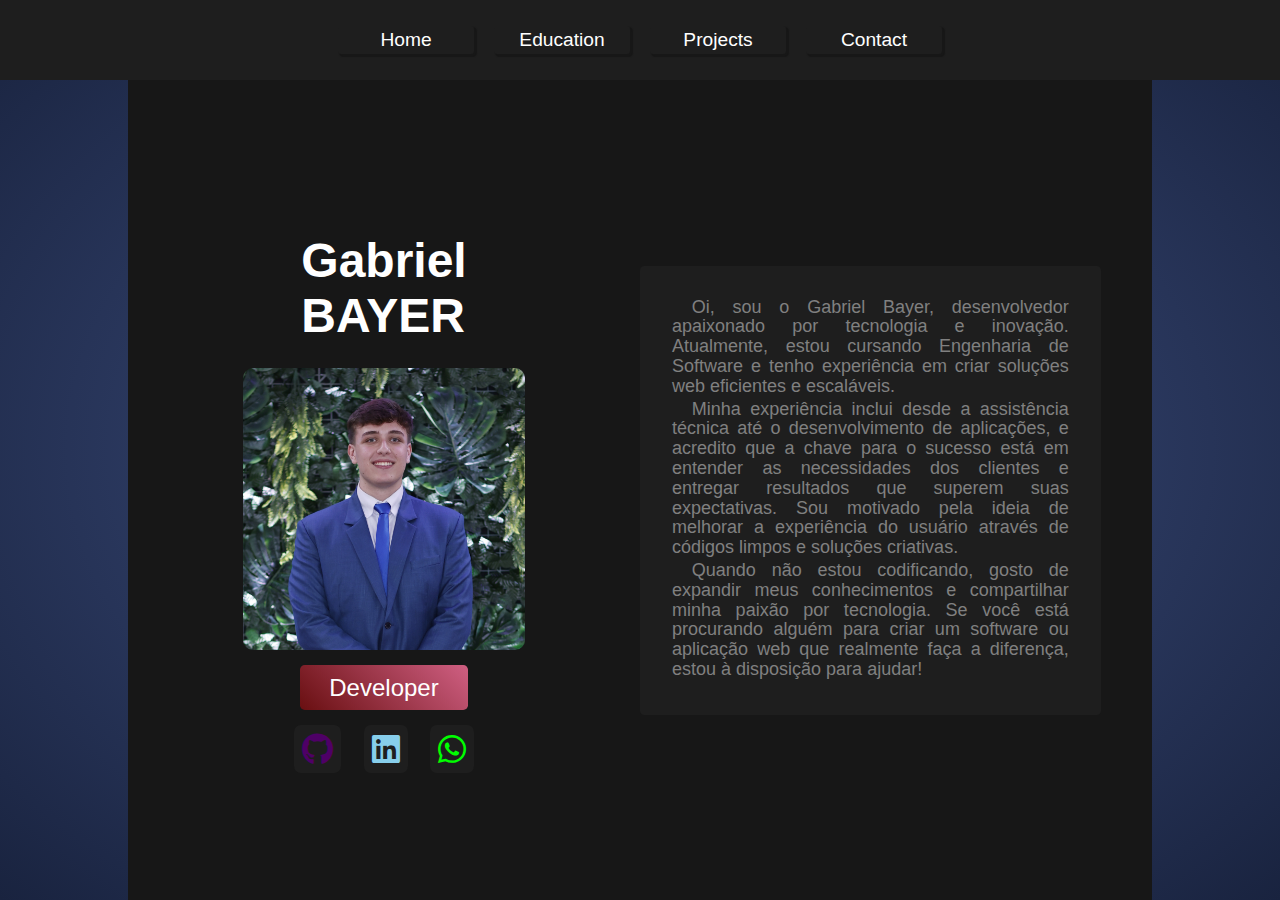
<file: index.html>
<!DOCTYPE html>
<html lang="en">
<head>
   <meta charset="UTF-8">
   <link rel="stylesheet" href="style-index.css">
   <link rel="stylesheet" href="https://cdnjs.cloudflare.com/ajax/libs/font-awesome/6.2.1/css/all.min.css">
   <meta name="viewport" content="width=device-width, initial-scale=1.0">
   <title>Gabriel Bayer</title>
</head>
<body>
   <header>
      <div class="container">
         <div class="menu-box">
            <div class="menu">
               <li><a href="index.html">Home</a></li>
               <li><a href="education.html">Education</a></li>
               <li><a href="projects.html">Projects</a></li>
               <li><a href="mailto:gabrielbayer2603@gmail.com">Contact</a></li>
            </div>
         </div>
         
         <div class="main-card">
            <div class="right">
               <p>
                  Gabriel
                  <br>
                  BAYER
               </p>
               <img src="images/img_perfil.png" alt="" class="profile-pic">
                  <div class="devbtn">
                     <h3>Developer</h3>
                  </div>
               <div class="social-icons">
                  <a href="https://github.com/Bayer-07"><i class="fab fa-github" style="color: rgb(78, 0, 102);"></i></a>
                  <a href="https://www.linkedin.com/in/gabriel-bayer-111027342/"><i class="fab fa-linkedin" style="color: skyblue;"></i></a>
                  <a href="https://wa.me/5545999225389 "><i class="fab fa-whatsapp" style="color: lime;"></i></a>
               </div>
            </div>
            <div class="left">
               <div class="about-card">
                  <p>Oi, sou o Gabriel Bayer, desenvolvedor apaixonado por tecnologia e inovação. Atualmente, estou cursando Engenharia de Software e 
                  tenho experiência em criar soluções web eficientes e escaláveis. </p>
                  <p>Minha experiência inclui desde a assistência técnica até o desenvolvimento de aplicações, e acredito que a chave para 
                  o sucesso está em entender as necessidades dos clientes e entregar resultados que superem suas expectativas. Sou motivado pela ideia 
                  de melhorar a experiência do usuário através de códigos limpos e soluções criativas.</p>
                  <p>Quando não estou codificando, gosto de expandir meus conhecimentos e compartilhar minha paixão por tecnologia. Se você está procurando 
                  alguém para criar um software ou aplicação web que realmente faça a diferença, estou à disposição para ajudar!</p>
               </div>
            </div>
         </div>
      </div>
   </header>
</body>
</html>
</file>
<file: style-index.css>
/* Geral css */

:root{
    --purple:#030a5d;
    --purple-light:#241930;
    --dark-blue:#19233F;
    --blue:#5c65c0;
    --skyblue :#00b4fc;
    --light-blue:#3F5183;
    --dark-pink:#690F11;
    --dark-magenta:#CF5F82;
    --light-green:#61e2c2;
    --light-purple:#d9abff;
    --dark-gray: #171717;
    --light-gray: #1e1e1e;
}
*{
    box-sizing: border-box;
    padding:0;
    margin:0;
    text-decoration: none;
    font-family: poppins, sans-serif;
}
@keyframes popup{
    0%{
        transform: scale(1);
    }
    100%{
        transform: scale(1.2);
    }
}

body{
    background: radial-gradient(var(--light-blue),var(--dark-blue));
}

.container{
    display: flex;
    justify-content: space-between;
    width: 100vw;
    height: 100vh;
    align-items: center;
    color: white;
    flex-direction: column;
    border-radius: 10px;
    position: relative;
    display: flex;
    justify-content: space-between;
    align-items: center;
    flex-direction: column;
}
.menu-box{
    width: 100%;
    background: var(--light-gray);
    display: flex;
    justify-content: space-around;
    align-items: center;
    padding: 1rem;
}
.menu{
    width: 50%;
    display: flex;
    justify-content: space-around;
    align-items: center;
    text-decoration: none;
}
a {
    color: inherit;
} 

.menu li{
    border-radius: 0.2rem;
    font-size: larger;
    width: 100%;
    background: --dar;
    padding: 0.2rem;
    margin: 10px;
    display: flex;
    justify-content: center;
    transition: 0.5s;
    box-shadow: 2px 2px 1px 1px var(--dark-gray);
}
.menu li:hover{
    background: var(--dark-gray);
    animation-name: popup;
    animation-timing-function: ease-in-out;
    animation-iteration-count: 1;
    animation-duration: 0.5s;
    transform: scale(1.2);
}
.main-card{
    width: 80%;
    min-width: 750px;
    min-height: max-content !important;
    height: 100vw !important;
    background: var(--dark-gray);
    display: flex;
    align-items: center;
    justify-content: center;
}
.profile-pic{
    width: 55%;
    height: auto;
    border-radius: 10px;
}
.right p{
    font-size: 300%;
    font-weight: bold !important;
    margin: 5%;
}

.right{
    width: 50%;
    display: flex;
    align-items: center;
    justify-content: center;
    flex-direction: column;
}
.left{
    width: 50%;
    display: flex;
    justify-content: center;
    flex-direction: column;
}
.about-card p{
    margin-bottom: 3px;
    text-align: justify;
    line-height: 1.1;
    font-size: large;
    color: gray;
}
.about-card{
    width: 90%;
    background: var(--light-gray);
    min-height: 10rem;
    align-items: center;
    padding: 2rem;
    border-radius: 1%;
    text-indent:5%;
}
.social-icons{
    display: flex;
    justify-content: space-between;
    align-items: center;
    width: 35%;
    font-size: xx-large;
}
.social-icons a i:hover{
    animation-name: popup;
    animation-timing-function: ease;
    animation-iteration-count: 1;
    animation-duration: 0.3s;
    transform: scale(1.2);
}
.social-icons a i{
    width: 100%;
    background: var(--light-gray);
    padding: 0.5rem;
    border-radius: 15%;
    transition: 0.5s;
    min-width: fit-content !important;
    
}
.devbtn h3{
    font-size: 150%;
    font-weight: normal !important;
    margin: 5%;
}
.devbtn{
    width: 33%;
    height: auto;
    border-radius: 0.3rem;
    background: linear-gradient(45deg, var(--dark-pink), var(--dark-magenta));
    display: flex;
    justify-content: center;
    margin: 3%;
    transition: 0.5s;
    min-width: fit-content !important;
    
}
.devbtn:hover{
    animation-name: popup;
    animation-timing-function: ease;
    animation-iteration-count: 1;
    animation-duration: 0.3s;
    transform: scale(1.2);
    cursor: default !important;
}
</file>
